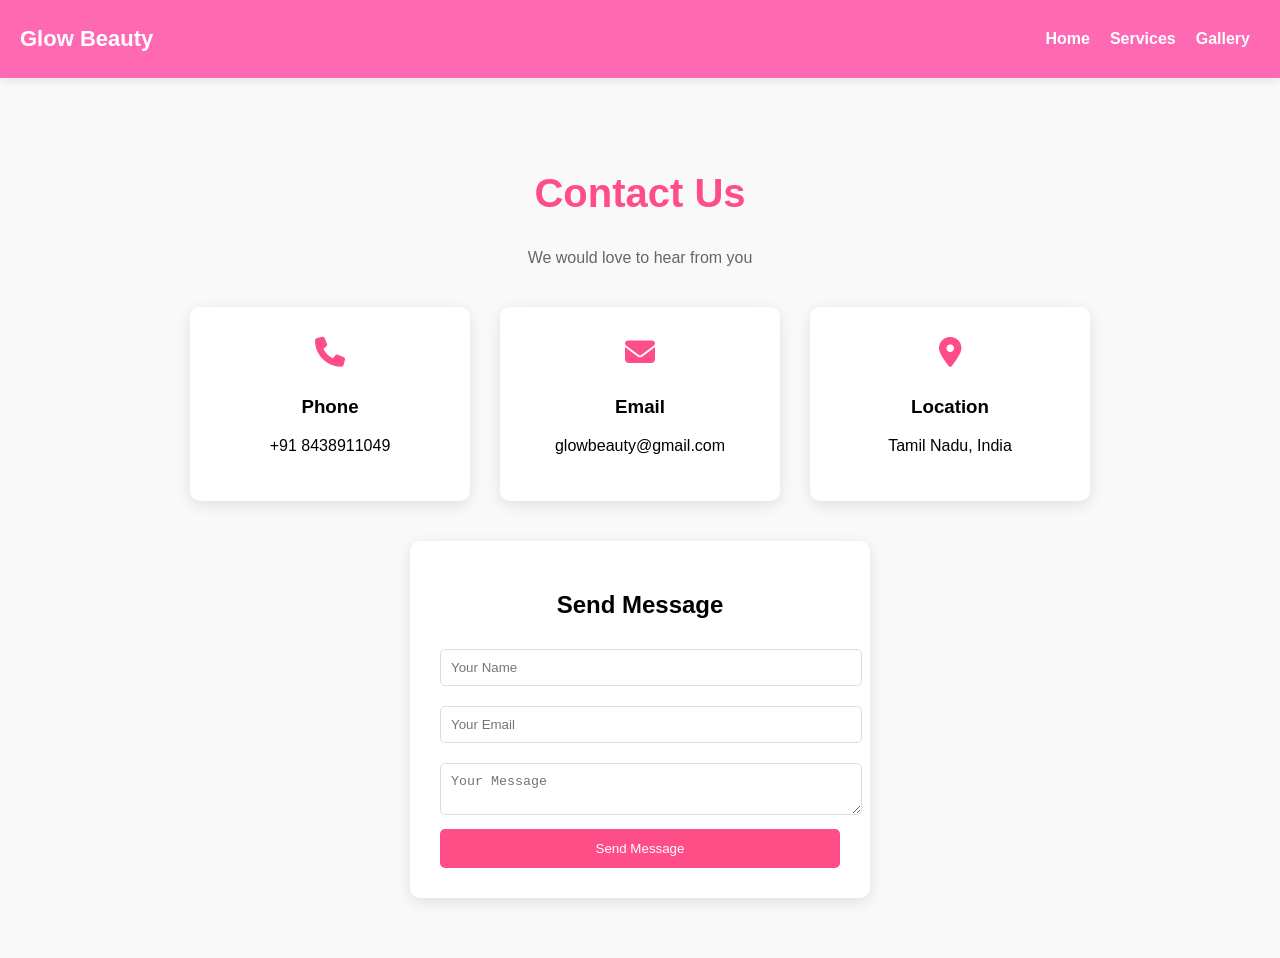
<file: contact.html>
<!DOCTYPE html>
<html>
<head>

<title>Contact - Glow Beauty</title>

<link rel="stylesheet" href="contact.css">

<!-- Icons -->
<link rel="stylesheet" href="https://cdnjs.cloudflare.com/ajax/libs/font-awesome/6.5.0/css/all.min.css">

</head>

<body>

<header class="header">

<div class="logo">Glow Beauty</div>

<nav>
<a href="index.html">Home</a>
<a href="services.html">Services</a>
<a href="gallery.html">Gallery</a>

</nav>

</header>


<section class="contact">

<h1>Contact Us</h1>
<p class="subtitle">We would love to hear from you</p>

<div class="contact-container">

<!-- Phone -->
<div class="contact-card">
<i class="fa-solid fa-phone"></i>
<h3>Phone</h3>
<p>+91 8438911049</p>
</div>

<!-- Email -->
<div class="contact-card">
<i class="fa-solid fa-envelope"></i>
<h3>Email</h3>
<p>glowbeauty@gmail.com</p>
</div>

<!-- Location -->
<div class="contact-card">
<i class="fa-solid fa-location-dot"></i>
<h3>Location</h3>
<p>Tamil Nadu, India</p>
</div>

</div>


<!-- Contact Form -->

<div class="contact-form">

<h2>Send Message</h2>

<form>

<input type="text" name="name" placeholder="Your Name" required>

<input type="email" name="email" placeholder="Your Email" required>

<textarea name="message" placeholder="Your Message"></textarea>

<button type="submit">Send Message</button>

</form>
</div>



</div>

</section>

</body>
</html>
</file>
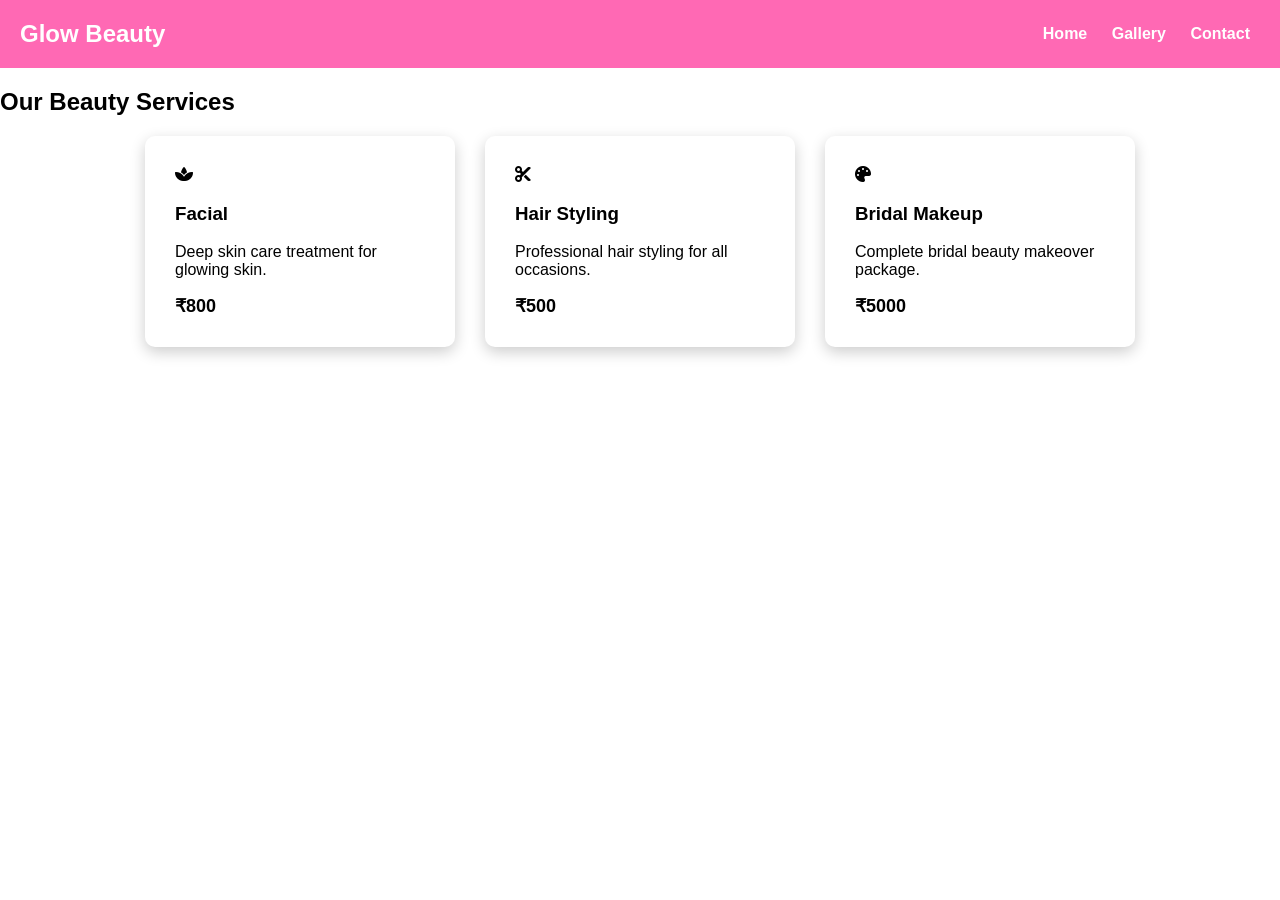
<file: service.html>
<!DOCTYPE html>
<html>
<head>
<title>Services - Glow Beauty</title>

<link rel="stylesheet" href="style.css">

<link rel="stylesheet"
href="https://cdnjs.cloudflare.com/ajax/libs/font-awesome/6.5.0/css/all.min.css">

</head>

<body>

<header>

<div class="logo">Glow Beauty</div>

<nav>
<a href="index.html">Home</a>

<a href="gallery.html">Gallery</a>
<a href="contact.html">Contact</a>
</nav>

</header>
<section class="services-bg">
<h1>Our Beauty Services</h1>
<div class="service-container">

<div class="service-card">
<i class="fa-solid fa-spa"></i>
<h3>Facial</h3>
<p>Deep skin care treatment for glowing skin.</p>
<span class="price">₹800</span>
</div>

<div class="service-card">
<i class="fa-solid fa-scissors"></i>
<h3>Hair Styling</h3>
<p>Professional hair styling for all occasions.</p>
<span class="price">₹500</span>
</div>

<div class="service-card">
<i class="fa-solid fa-palette"></i>
<h3>Bridal Makeup</h3>
<p>Complete bridal beauty makeover package.</p>
<span class="price">₹5000</span>
</div>

</div>
</section>



</body>
</html>
</file>
<file: contact.css>
body{
font-family:Arial;
margin:0;
background:#f9f9f9;
}

.contact{
text-align:center;
padding:60px 20px;
}

.contact h1{
font-size:40px;
color:#ff4d88;
}

.subtitle{
color:#666;
margin-bottom:40px;
}

/* Contact Cards */

.contact-container{
display:flex;
justify-content:center;
gap:30px;
flex-wrap:wrap;
margin-bottom:40px;
}

.contact-card{
background:white;
padding:30px;
width:220px;
border-radius:10px;
box-shadow:0 4px 15px rgba(0,0,0,0.1);
transition:0.3s;
}

.contact-card i{
font-size:30px;
color:#ff4d88;
margin-bottom:10px;
}

.contact-card:hover{
transform:translateY(-10px);
box-shadow:0 8px 20px rgba(0,0,0,0.2);
}

/* Contact Form */

.contact-form{
background:white;
max-width:400px;
margin:auto;
padding:30px;
border-radius:10px;
box-shadow:0 4px 15px rgba(0,0,0,0.1);
}

.contact-form input,
.contact-form textarea{
width:100%;
padding:10px;
margin:10px 0;
border:1px solid #ddd;
border-radius:5px;
}

.contact-form button{
background:#ff4d88;
color:white;
border:none;
padding:12px;
width:100%;
border-radius:5px;
cursor:pointer;
}

.contact-form button:hover{
background:#ff2e73;
}

/* Map */

.map{
margin-top:40px;
}   


/* Header */

.header{
display:flex;
justify-content:space-between;
align-items:center;
padding:20px;
background:#ff69b4; 
box-shadow:0 2px 10px rgba(0,0,0,0.1);
color:white;
}

.logo{
font-size:22px;
font-weight:bold;
color:white;
}

nav a{
margin:10px;
text-decoration:none;
color:white;
font-weight:bold;
}

nav a:hover{
color:#ffd1e1;
}

nav{
display:flex;
align-items:center;
}
</file>
<file: style.css>
body{
margin:0;
font-family:Arial;
}

/* HEADER */

header{
display:flex;
justify-content:space-between;
align-items:center;
padding:20px;
background:#ff69b4;   
color:white;
}

nav a{
margin:10px;
color:white;
text-decoration:none;
font-weight:bold;
}

/* HERO */

.hero{
background:url("../images/banner.jpg");
background-size:cover;
background-position:center;
height:50px;
padding-top: 80px;
color:rgb(24, 23, 23);
display:flex;
flex-direction:column;
justify-content:center;
align-items:center;
text-align:center;
}

.hero h1{
font-size:50px;
}

.btn{
background:#ff1493;
padding:12px 25px;
color:white;
text-decoration:none;
border-radius:5px;
}

/* SERVICES */

.services{
text-align:center;
justify-items: center;
padding:80px;
}

.service-container{
display:flex;
justify-content:center;
gap:30px;
}

.card{
width:250px;
background:white;
border-radius:10px;
box-shadow:0 5px 10px gray;
overflow:hidden;
transition:0.3s;
}

.card img{
width:100%;
}

.card:hover{
transform:scale(1.05);
}

/* ABOUT */

.about{
background:#fff0f5;
padding:40px;
text-align:center;
}

/* FOOTER */

footer{
background:#ff69b4;
color:white;
text-align:center;
padding:15px;
}

/* Contact */
contact-box{
    gap: 30px;
}

.whatsapp-btn{
background:#25D366;
color:white;
padding:10px 20px;
text-decoration:none;
border-radius:5px;
}

.gallery-container{
display:grid;
grid-template-columns:repeat(auto-fit,minmax(200px,1fr));
gap:20px;
padding:20px;
}

.gallery-container img{
width:100%;
border-radius:10px;
transition:0.4s;
}

.gallery-container img:hover{
transform:scale(1.1);
}



.services{
text-align:center;
padding:50px;
background:#f8f8f8;
}

.services h1{
font-size:40px;
margin-bottom:40px;
}

.service-container{
display:flex;
justify-content:center;
gap:30px;
flex-wrap:wrap;
}

.service-card{
background:white;
padding:30px;
width:250px;
border-radius:10px;
box-shadow:0 5px 15px rgba(0,0,0,0.2);
transition:0.3s;
}

.service-card h2{
color:#ff4d88;
}

.service-card span{
display:block;
margin-top:10px;
font-weight:bold;
font-size:18px;
}

.service-card:hover{
transform:translateY(-10px);
box-shadow:0 10px 25px rgba(0,0,0,0.3);
}


.gallery{
text-align:center;
padding:50px;
}

.gallery h1{
font-size:40px;
margin-bottom:30px;
}

.gallery-container{
display:grid;
grid-template-columns:repeat(auto-fit,minmax(220px,1fr));
gap:20px;
padding:20px;
}

.gallery-container img{
width:100%;
height:200px;
object-fit:cover;
border-radius:10px;
transition:0.4s;
box-shadow:0 5px 15px rgba(0,0,0,0.2);
}

.gallery-container img:hover{
transform:scale(1.1);
box-shadow:0 10px 25px rgba(0,0,0,0.3);
}

/* Navbar */

.navbar{
display:flex;
justify-content:space-between;
align-items:center;
padding:15px 50px;
background:#ff4d88;
color:white;
}

.logo{
font-size:24px;
font-weight:bold;
}

.navbar ul{
list-style:none;
display:flex;
gap:20px;
margin:0;
padding:0;
}

.navbar ul li a{
text-decoration:none;
color:white;
font-size:16px;
transition:0.3s;
}

.navbar ul li a:hover{
color:#ffd1e3;
}

.back-btn{
display:inline-block;
margin-top:20px;
text-decoration:none;
background:#555;
color:white;
padding:8px 20px;
border-radius:5px;
transition:0.3s;
}

.back-btn:hover{
background:#333;
}


.form-buttons{
display:flex;
justify-content:center;
gap:20px;
margin-top:20px;
}
</file>
